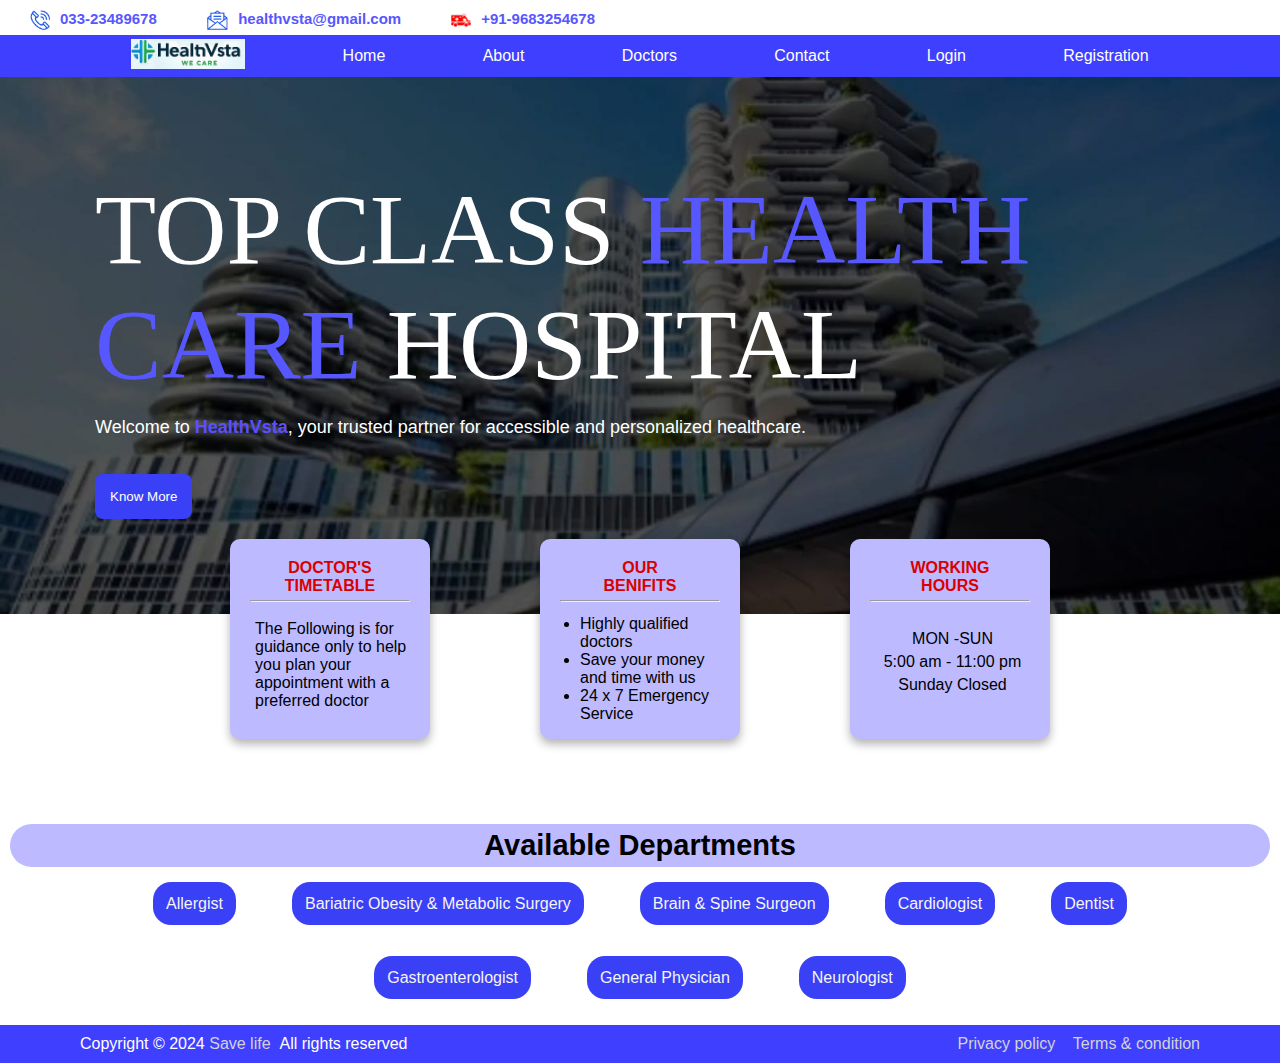
<file: index.html>
<!DOCTYPE html>
<html lang="en">
    <head>
        <meta charset="UTF-8">
        <title>HealthVsta</title>
        <link rel="icon" href="images/logo_icon.jpg" type="image/x-icon">
    </head>
    <body>
        <script>
            window.location.href="html/home.html";
        </script>
    </body>
</html>
</file>
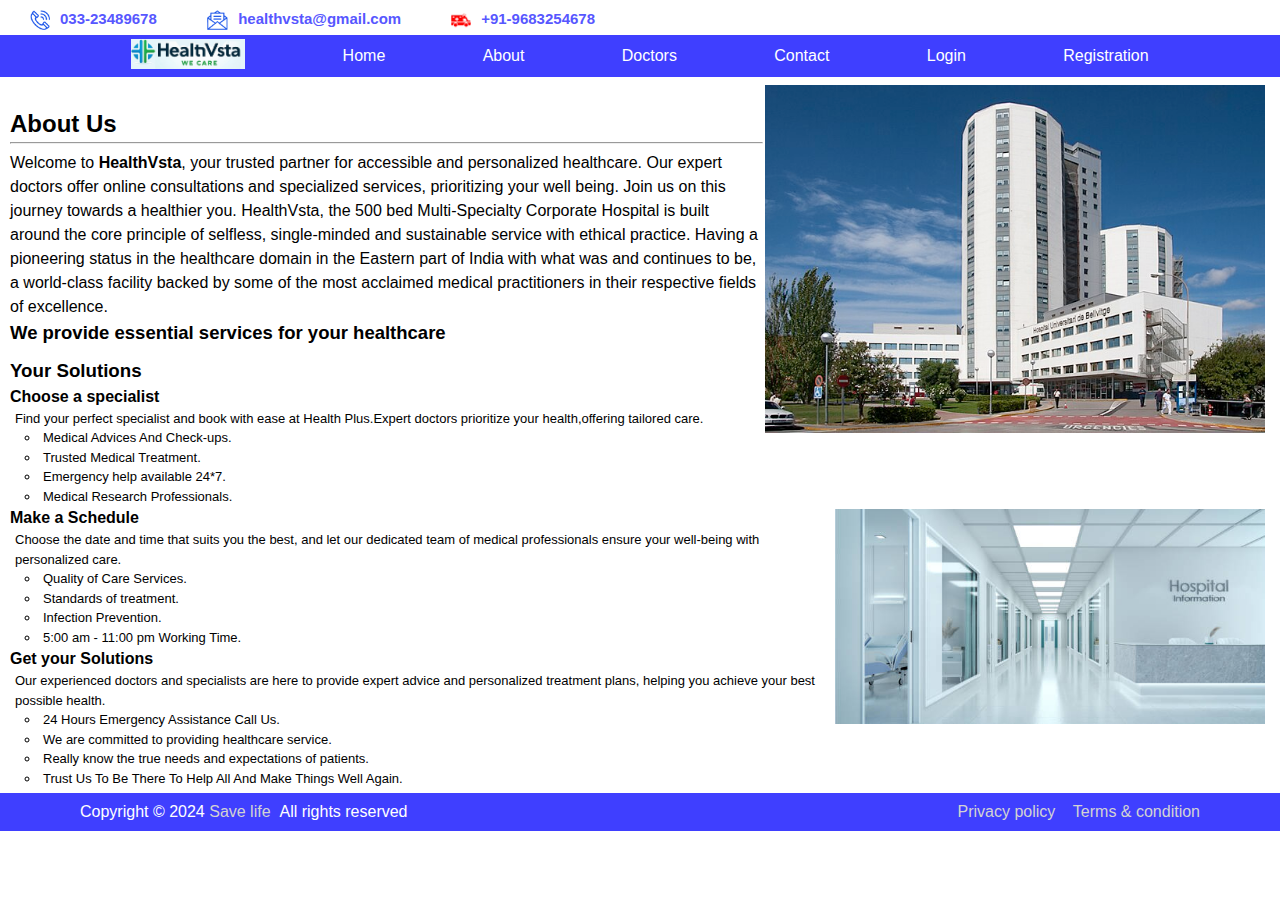
<file: html/about.html>
<!DOCTYPE html>
<html lang="en">
    <head>
        <meta charset="UTF-8">
        <title>HeathVsta</title>
        <link rel="icon" href="../images/logo_icon.jpg" type="image/x-icon">
        <link rel="stylesheet" href="../css/styles.css">
        <script src="../js/script.js" defer></script>
    </head>
    <body>
        <header class="header">
            <section class="header__topbar">
                <ul>
                    <li class="icon_text"><img src="../images/Iconjkl.png" height="20px"><a href="tel:03323489678">033-23489678</a></li>
                    <li class="icon_text"><img src="../images/Iconjkl-1.png" height="20px"><a href="mailto:healthvsta@gmail.com">healthvsta@gmail.com</a></li>
                    <li class="icon_text"><img src="../images/ambulance-red.webp" height="20px"><a href="tel:+919683254678">+91-9683254678</a></li>
                </ul>
            </section>
            <nav class="header__navbar">
                <ul>
                    <li><img src="../images/logo_new.jpg" height="30px"></li>
                    <li><a href="home.html">Home</a></li>
                    <li><a href="about.html">About</a></li>
                    <li><a href="doctors.html">Doctors</a></li>
                    <li><a href="contact.html">Contact</a></li>
                    <li><a href="login.html">Login</a></li>
                    <li><a href="registration.html">Registration</a></li>
                </ul>
            </nav>
        </header>
        <main class="main">
            <section class="main__about">
                <img src="../images/hospital_img2.jpg" alt="Hospital" width="500px" class="main__about__img2"><br>    
                <h2>About Us</h2><hr>
                <p>Welcome to <strong>HealthVsta</strong>, your trusted partner for accessible and personalized healthcare. Our expert doctors offer online consultations and specialized services, prioritizing your well being. Join us on this journey towards a healthier you. HealthVsta, the 500 bed Multi-Specialty Corporate Hospital is built around the core principle of selfless, single-minded and sustainable service with ethical practice. Having a pioneering status in the healthcare domain in the Eastern part of India with what was and continues to be, a world-class facility backed by some of the most acclaimed medical practitioners in their respective fields of excellence.</p>
                <section class="main__about__mission">
                    <h3 style="margin-bottom: 10px; font-size: 18.5px;">We provide essential services for your healthcare</h3>
                    <h3>Your Solutions</h3>
                    <section class="main__about__mission__specialist">
                        <h4>Choose a specialist</h4>
                        <ul>
                            <p>Find your perfect specialist and book with ease at Health Plus.Expert doctors prioritize your health,offering tailored care.</p>
                            <li>Medical Advices And Check-ups.</li>
                            <li>Trusted Medical Treatment.</li>
                            <li>Emergency help available 24*7.</li>
                            <li>Medical Research Professionals.</li>
                            </ul>
                            </section>
                    <img src="../images/hospital_img1.jpg" alt="Ward" width="430px" class="main__about__img1">
                    <section class="main__about__mission__schedule">
                        <h4>Make a Schedule</h4>
                        <ul>
                            <p>Choose the date and time that suits you the best, and let our dedicated team of medical professionals ensure your well-being with personalized care.</p>
                            <li>Quality of Care Services.</li>
                            <li>Standards of treatment.</li>
                            <li>Infection Prevention.</li>
                            <li>5:00 am - 11:00 pm Working Time.</li>
                        </ul>
                    </section>
                    <section class="main__about__mission__solutions">
                        <h4>Get your Solutions</h4>
                        <ul>
                            <p>Our experienced doctors and specialists are here to provide expert advice and personalized treatment plans, helping you achieve your best possible health.</p>
                            <li>24 Hours Emergency Assistance Call Us.</li>
                            <li>We are committed to providing healthcare service.</li>
                            <li>Really know the true needs and expectations of patients.</li>
                            <li>Trust Us To Be There To Help All And Make Things Well Again.</li>
                        </ul>
                    </section>
                </section>
            </section>
        </main>
        <footer class="footer">
            <div class="footer__details">
                <div class="footer__details__text">
                    <span class="footer__details__text__copyrightText">Copyright © 2024&nbsp;<a href="#">Save life</a>&nbsp;&nbsp;All rights reserved</span>
                    <span class="footer__details__text__policyTerms">
                        <a href="#">Privacy policy</a>&nbsp;&nbsp;&nbsp;
                        <a href="#">Terms & condition</a>
                    </span>
                </div>
            </div>
        </footer>
    </body>
</html>
</file>
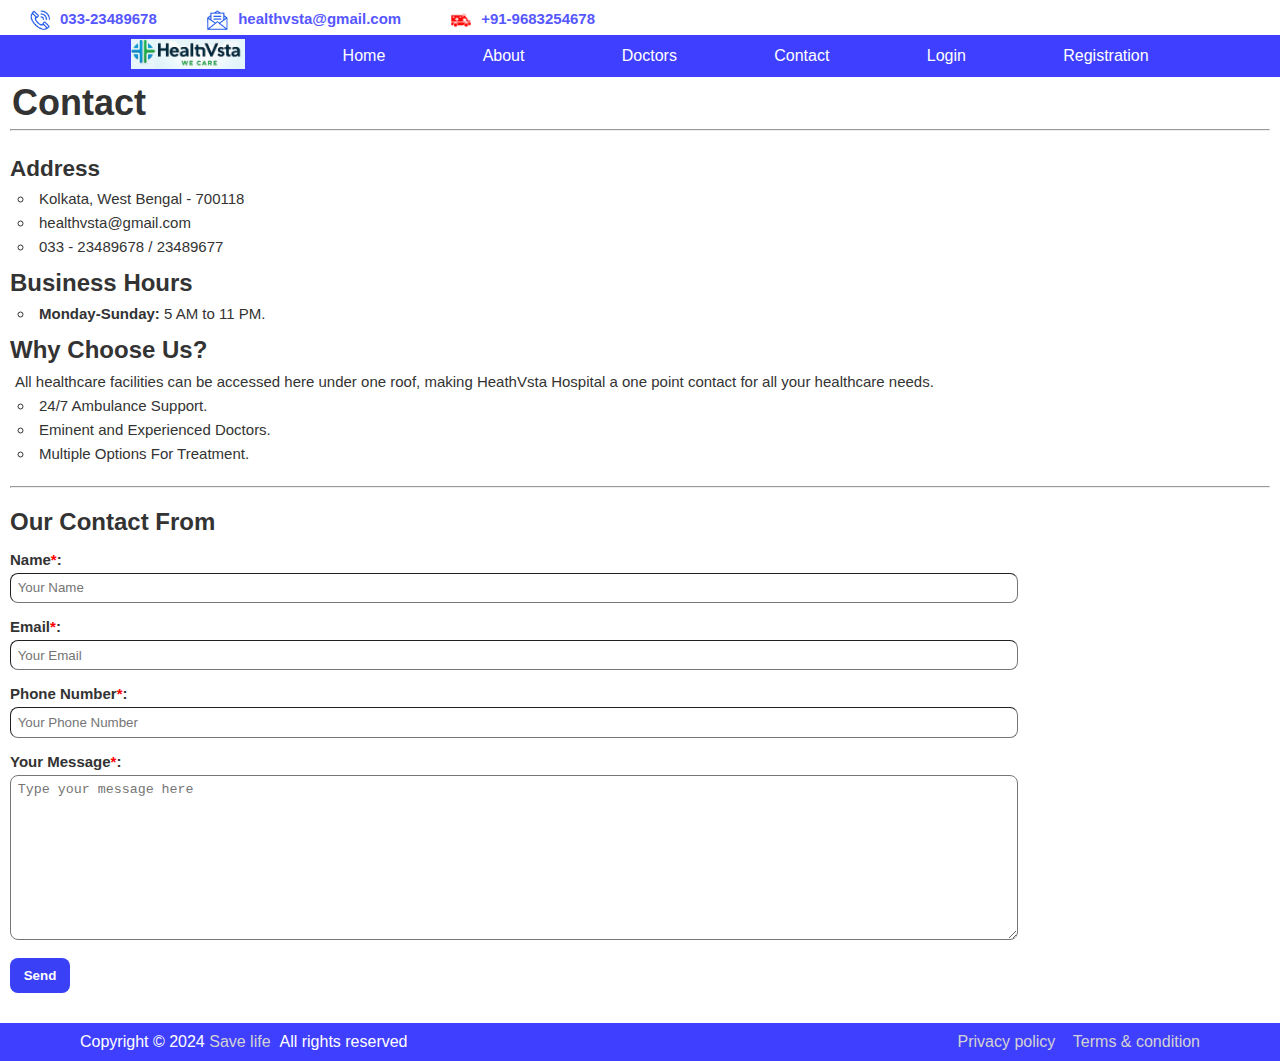
<file: html/contact.html>
<!DOCTYPE html>
<html lang="en">
    <head>
        <meta charset="UTF-8">
        <title>HealthVsta</title>
        <link rel="icon" href="../images/logo_icon.jpg" type="image/x-icon">
        <link rel="stylesheet" href="../css/styles.css">
        <style>
            .successSentBox {
                padding: 10px 20px;
                background-color: lightcyan;
                color: lightcoral;
                border-radius: 18px;
                display: none;
            }
            .successSentBox__button {
                background: none;
                border: none;
                margin-left: 230px;
                display: inline-block;
            }
        </style>
        <script src="../js/script.js" defer></script>
    </head>
    <body>
        <header class="header">
            <section class="header__topbar">
                <ul>
                    <li class="icon_text"><img src="../images/Iconjkl.png" height="20px"><a href="tel:03323489678">033-23489678</a></li>
                    <li class="icon_text"><img src="../images/Iconjkl-1.png" height="20px"><a href="mailto:healthvsta@gmail.com">healthvsta@gmail.com</a></li>
                    <li class="icon_text"><img src="../images/ambulance-red.webp" height="20px"><a href="tel:+919683254678">+91-9683254678</a></li>
                </ul>
            </section>
            <nav class="header__navbar">
                <ul>
                    <li><img src="../images/logo_new.jpg" height="30px"></li>
                    <li><a href="home.html">Home</a></li>
                    <li><a href="about.html">About</a></li>
                    <li><a href="doctors.html">Doctors</a></li>
                    <li><a href="contact.html">Contact</a></li>
                    <li><a href="login.html">Login</a></li>
                    <li><a href="registration.html">Registration</a></li>
                </ul>
            </nav>
        </header>
        <main class="main">
            <article class="main__contact">
                <h2 class="main__contact__h2">Contact</h2><hr>
                <section class="main__contact__address">
                    <h2>Address</h2>
                    <ul>
                        <li>Kolkata, West Bengal - 700118</li>
                        <li><a href="mailto:healthvsta@gmail.com">healthvsta@gmail.com</a></li>
                        <li>033 - <a href="tel:03323489678">23489678</a> / <a href="tel:03323489677">23489677</a></li>
                    </ul>
                </section>
                <section class="main__conatct__businessHours">
                    <h2>Business Hours</h2>
                    <ul>
                        <li><strong>Monday-Sunday:</strong> 5 AM to 11 PM.</li>
                    </ul>
                </section>
                <section class="main__contact__whyChooseUs">
                    <h2>Why Choose Us?</h2>
                    <p style="margin-left: 5px;">All healthcare facilities can be accessed here under one roof, making HeathVsta Hospital a one point contact for all your healthcare needs.</p>
                    <ul>
                        <li> 24/7 Ambulance Support.</li>
                        <li> Eminent and Experienced Doctors.</li>
                        <li> Multiple Options For Treatment.</li>
                    </ul>
                </section>
                <section class="main__contact__formFill"><hr>
                    <h2>Our Contact From</h2>
                    <form>
                        <div>
                            <label for="name">Name<storng style="color:red;">*</storng>:</label>
                            <input type="text" name="name" id="name" placeholder="Your Name" required class="requiredField">
                        </div>
                        <div>
                            <label for="email">Email<storng style="color:red;">*</storng>:</label>
                            <input type="text" name="email" id="email" placeholder="Your Email" required class="requiredField">
                        </div>
                        <div>
                            <label for="phoneNumber">Phone Number<storng style="color:red;">*</storng>:</label>
                            <input type="text" name="phoneNumber" id="PhoneNumber" placeholder="Your Phone Number" class="requiredField" required>
                        </div>
                        <div>
                            <label for="message">Your Message<storng style="color:red;">*</storng>:</label>
                            <textarea name="message" id="message" cols="30" rows="10" placeholder="Type your message here" required class="requiredField"></textarea>
                        </div>
                        <div><input value="Send" type="button" onclick="success(0);"></div>
                        <div class="successSentBox" id="successBox">
                            <strong>Sent Succesfully</strong>
                            <button class="successSentBox__button" onclick="success(1);">x</button>
                        </div>
                </section>
            </article>
        </main>
        <footer class="footer">
            <div class="footer__details">
                <div class="footer__details__text">
                    <span class="footer__details__text__copyrightText">Copyright © 2024&nbsp;<a href="#">Save life</a>&nbsp;&nbsp;All rights reserved</span>
                    <span class="footer__details__text__policyTerms">
                        <a href="#">Privacy policy</a>&nbsp;&nbsp;&nbsp;
                        <a href="#">Terms & condition</a>
                    </span>
                </div>
            </div>
        </footer>
    </body>
</html>
</file>
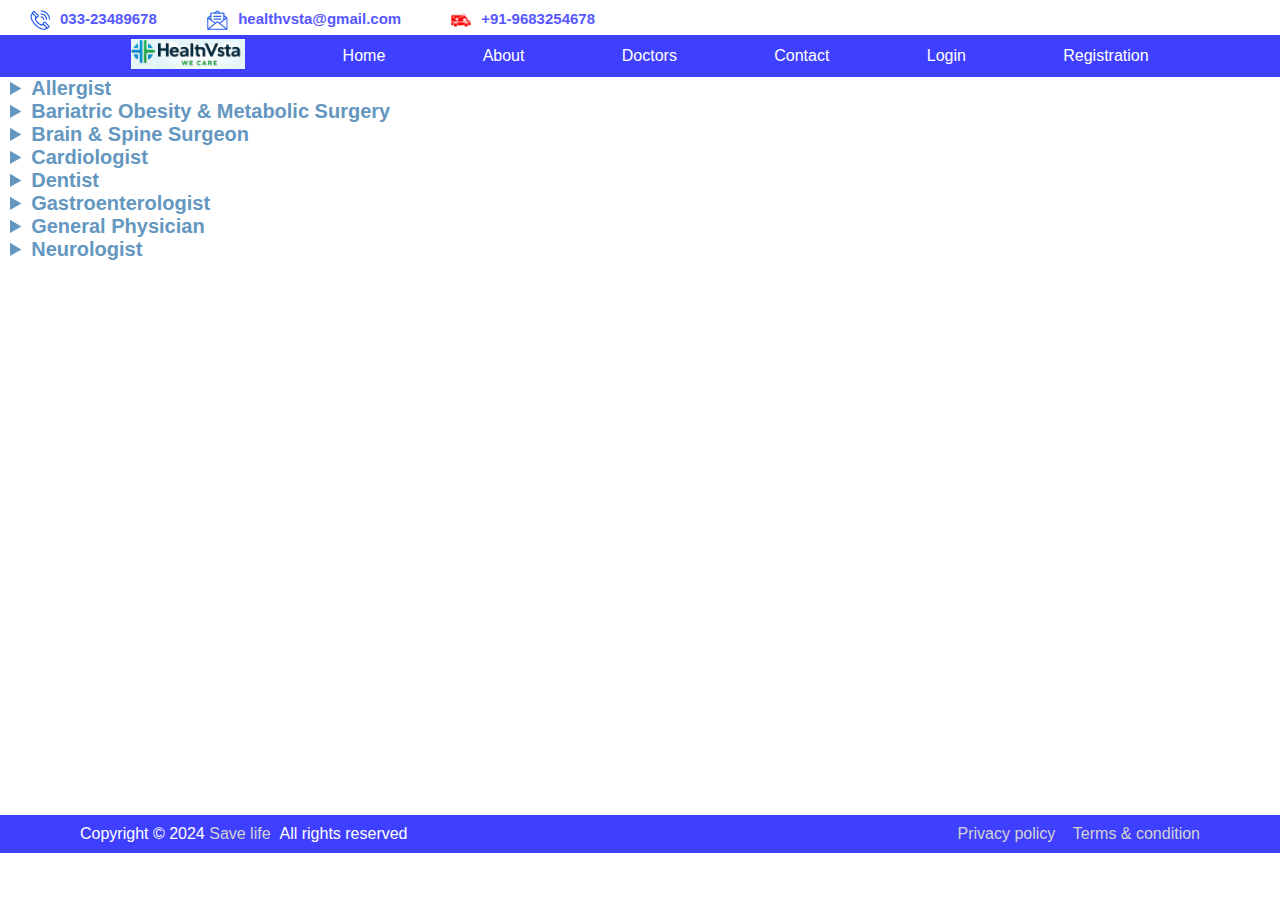
<file: html/doctors.html>
<!DOCTYPE html>
<html lang="en">
    <head>
        <meta charset="UTF-8">
        <title>HeathVsta</title>
        <link rel="icon" href="../images/logo_icon.jpg" type="image/x-icon">
        <link rel="stylesheet" href="../css/styles.css">
        <script src="../js/script.js" defer></script>
        <!-- <style>footer {position: sticky; bottom: 0;}</style> -->
    </head>
    <body>
        <header class="header">
            <section class="header__topbar">
                <ul>
                    <li class="icon_text"><img src="../images/Iconjkl.png" height="20px"><a href="tel:03323489678">033-23489678</a></li>
                    <li class="icon_text"><img src="../images/Iconjkl-1.png" height="20px"><a href="mailto:healthvsta@gmail.com">healthvsta@gmail.com</a></li>
                    <li class="icon_text"><img src="../images/ambulance-red.webp" height="20px"><a href="tel:+919683254678">+91-9683254678</a></li>
                </ul>
            </section>
            <nav class="header__navbar">
                <ul>
                    <li><img src="../images/logo_new.jpg" height="30px"></li>
                    <li><a href="home.html">Home</a></li>
                    <li><a href="about.html">About</a></li>
                    <li><a href="doctors.html">Doctors</a></li>
                    <li><a href="contact.html">Contact</a></li>
                    <li><a href="login.html">Login</a></li>
                    <li><a href="registration.html">Registration</a></li>
                </ul>
            </nav>
        </header>
        <main class="main">
            <article class="main__departs">
                <details>
                    <summary>Allergist</summary>
                    <table id="allergist">
                        <tr>
                            <th>Sl. No.</th>
                            <th>Name</th>
                            <th>Qualifications</th>
                        </tr>
                        <tr>
                            <td>1</td>
                            <td>Dr. Saibal Moitra</td>
                            <td>MBBS, MD (Resp. Med.), PhD, FCCP, DAA</td>
                        </tr>
                        <tr>
                            <td>2</td>
                            <td>Dr. Basheer Ahmed</td>
                            <td>MBBS, MD (Resp. Med.), PhD, FCCP, DAA</td>
                        </tr>
                    </table>
                </details>
                <details>
                    <summary>Bariatric Obesity & Metabolic Surgery</summary>
                    <table id="bariatricSurgery">
                        <tr>
                            <th>Sl. No.</th>
                            <th>Name</th>
                            <th>Qualifications</th>
                        </tr>
                        <tr>
                            <td>1</td>
                            <td>Dr Gursimran Singh</td>
                            <td>M.B.B.S, MS(General Surgery), F.MAS,D.MAS</td>
                        </tr>
                    </table>
                </details>
                <details>
                    <summary>Brain & Spine Surgeon</summary>
                    <table id="brainSurgeon">
                        <tr>
                            <th>Sl. No.</th>
                            <th>Name</th>
                            <th>Qualifications</th>
                        </tr>
                        <tr>
                            <td>1</td>
                            <td>Dr. Ajay Herur</td>
                            <td>DNB - NEUROSurg</td>
                        </tr>
                        <tr>
                            <td>2</td>
                            <td>Dr B A Chandramouli</td>
                            <td>MBBS,MCH(Neurosurgery) Former Prof. and Head Neurosurgery, NIMHANS</td>
                        </tr>
                    </table>
                </details>
                <details>
                    <summary>Cardiologist</summary>
                    <table id="cardiologist">
                        <tr>
                            <th>Sl. No.</th>
                            <th>Name</th>
                            <th>Qualifications</th>
                        </tr>
                        <tr>
                            <td>1</td>
                            <td>Dr. A K Bardhan</td>
                            <td>MD, Dip. Cardio, FCCP</td>
                        </tr>
                        <tr>
                            <td>2</td>
                            <td>Dr. A Sreenivas Kumar</td>
                            <td>MBBS, MD, DM, FACC</td>
                        </tr>
                    </table>
                </details>
                <details>
                    <summary>Dentist</summary>
                    <table id="dentist">
                        <tr>
                            <th>Sl. No.</th>
                            <th>Name</th>
                            <th>Qualifications</th>
                        </tr>
                        <tr>
                            <td>1</td>
                            <td>Dr. Amit Lall</td>
                            <td>BDS, MDS, DNB</td>
                        </tr>
                        <tr>
                            <td>2</td>
                            <td>Dr Amita Agarwal</td>
                            <td>BDS, MDS (Gold Medalist),</td>
                        </tr>
                    </table>
                </details>
                <details>
                    <summary>Gastroenterologist</summary>
                    <table id="gastroenterologist">
                        <tr>
                            <th>Sl. No.</th>
                            <th>Name</th>
                            <th>Qualifications</th>
                        </tr>
                        <tr>
                            <td>1</td>
                            <td>Dr Adesh A Shetty</td>
                            <td>M.B.B.S.,M.D. (Internal Medicine), DrNB (Medical Gastroenterology)</td>
                        </tr>
                        <tr>
                            <td>2</td>
                            <td>Dr Aditya Shah</td>
                            <td>D.M. Medical Gastroenterology</td>
                        </tr>
                    </table>
                </details>
                <details>
                    <summary>General Physician</summary>
                    <table id="generalPhysician">
                        <tr>
                            <th>Sl. No.</th>
                            <th>Name</th>
                            <th>Qualifications</th>
                        </tr>
                        <tr>
                            <td>1</td>
                            <td>Dr Atanu Bhattacharya</td>
                            <td>MBBS, DTCD, DHM</td>
                        </tr>
                        <tr>
                            <td>2</td>
                            <td>Dr M Srinivas</td>
                            <td>M.D.(ACCIDENT&EMERGENCYMEDICINE)</td>
                        </tr>
                    </table>
                </details>
                <details>
                    <summary>Neurologist</summary>
                    <table id="neurologist">
                        <tr>
                            <th>Sl. No.</th>
                            <th>Name</th>
                            <th>Qualifications</th>
                        </tr>
                        <tr>
                            <td>1</td>
                            <td>Dr A Jayavelu</td>
                            <td>MD- Gen.Medicine, DM - Neurology</td>
                        </tr>
                        <tr>
                            <td>2</td>
                            <td>Dr A SANTOSH SRIRAM</td>
                            <td>MBBS,MD(General Medicine),DM(Neurology)
                            </td>
                        </tr>
                    </table>
                </details>
            </article>
        </main>
        <footer class="footer">
            <div class="footer__details">
                <div class="footer__details__text">
                    <span class="footer__details__text__copyrightText">Copyright © 2024&nbsp;<a href="#">Save life</a>&nbsp;&nbsp;All rights reserved</span>
                    <span class="footer__details__text__policyTerms">
                        <a href="#">Privacy policy</a>&nbsp;&nbsp;&nbsp;
                        <a href="#">Terms & condition</a>
                    </span>
                </div>
            </div>
        </footer>
    </body>
</html>
</file>
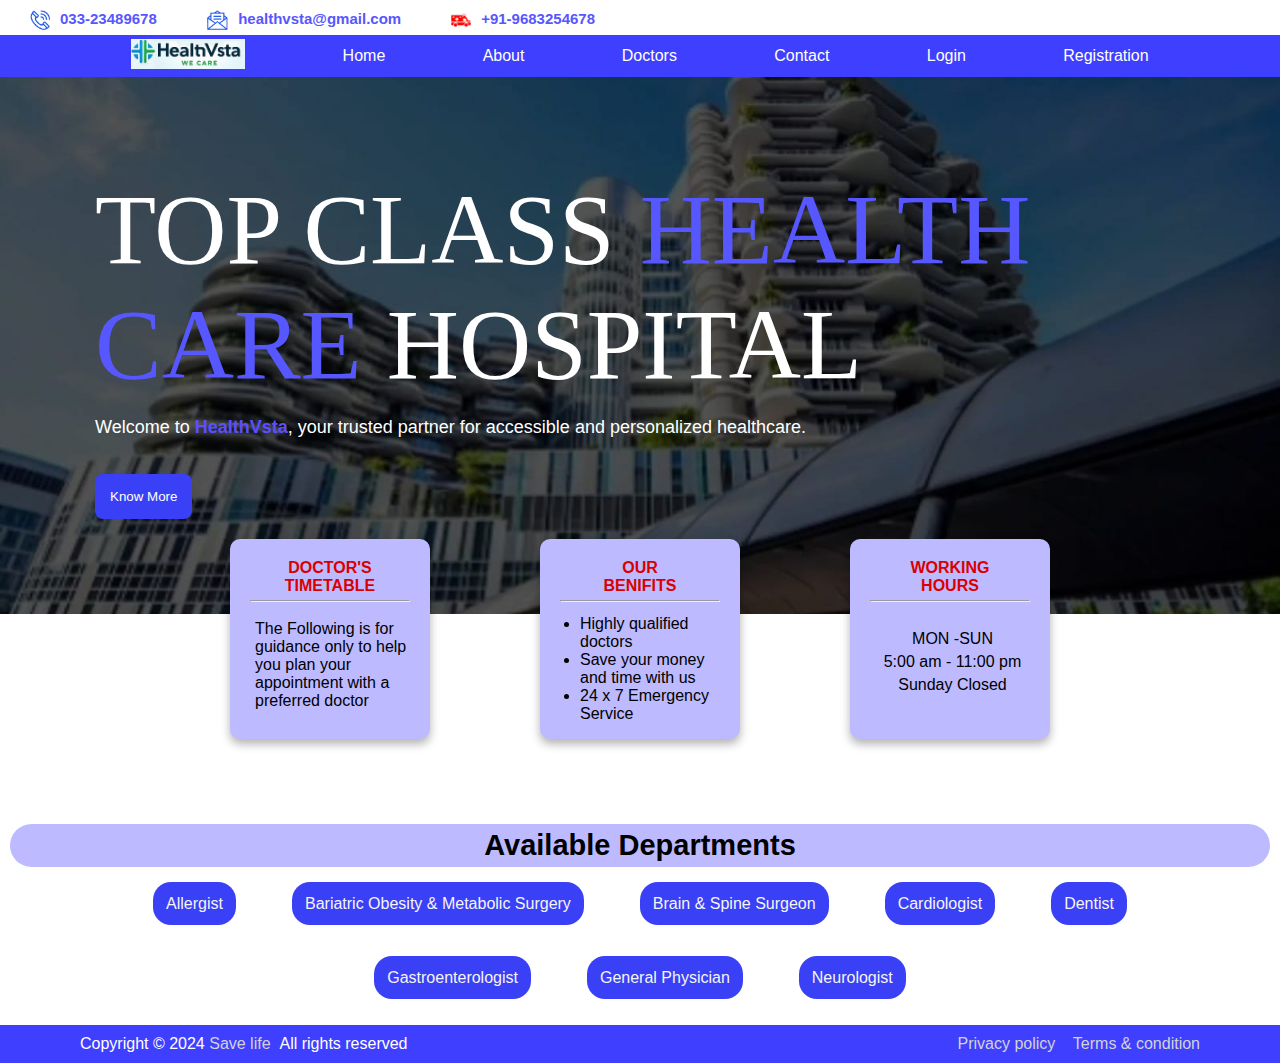
<file: html/home.html>
<!DOCTYPE html>
<html lang="en">
    <head>
        <meta charset="UTF-8">
        <title>HealthVsta</title>
        <link rel="icon" href="../images/logo_icon.jpg" type="image/x-icon">
        <link rel="stylesheet" href="../css/styles.css">
        <script src="../js/script.js" defer></script>
    </head>
    <body>
        <header class="header">
            <section class="header__topbar">
                <ul>
                    <li class="icon_text"><img src="../images/Iconjkl.png" height="20px"><a href="tel:03323489678">033-23489678</a></li>
                    <li class="icon_text"><img src="../images/Iconjkl-1.png" height="20px"><a href="mailto:healthvsta@gmail.com">healthvsta@gmail.com</a></li>
                    <li class="icon_text"><img src="../images/ambulance-red.webp" height="20px"><a href="tel:+919683254678">+91-9683254678</a></li>
                </ul>
            </section>
            <nav class="header__navbar">
                <ul>
                    <li><img src="../images/logo_new.jpg" height="30px"></li>
                    <li><a href="home.html">Home</a></li>
                    <li><a href="about.html">About</a></li>
                    <li><a href="doctors.html">Doctors</a></li>
                    <li><a href="contact.html">Contact</a></li>
                    <li><a href="login.html">Login</a></li>
                    <li><a href="registration.html">Registration</a></li>
                </ul>
            </nav>
        </header>
        <main class="main">
            <article class="main__welcome">
                <div class="main__welcome__text1">TOP CLASS <span class="main__welcome__text1__span">HEALTH<br>CARE</span> HOSPITAL</div>
                <div class="main__welcome__text2">
                    Welcome to <strong style="color: #5d4fff;">HealthVsta</strong>, your trusted partner for accessible and personalized healthcare.<br><br>
                    <button onclick="window.location.href='about.html';">Know More</button>
                </div>
            </article>
            <article class="main__boxes">
                <div class="main__boxes__box">
                    <div class="main__boxes__box__div1"><a href="doctors.html">DOCTOR'S<br>TIMETABLE</a></div><hr>
                    <div class="main__boxes__box__div2">The Following is for guidance only to help you plan your appointment with a preferred doctor</div><br>
                </div>
                <div class="main__boxes__box">
                    <div class="main__boxes__box__div1">OUR<br>BENIFITS</div><hr>
                    <div class="main__boxes__box__div2">
                        <ul>
                            <li>Highly qualified doctors</li>
                            <li>Save your money and time with us</li>
                            <li>24 x 7 Emergency Service</li>
                        </ul>
                    </div><br>
                </div>
                <div class="main__boxes__box">
                    <div class="main__boxes__box__div1">WORKING<br>HOURS</div><hr><br>
                    <div class="main__boxes__box__div2">
                        <ul>
                            <li>MON -SUN</li>
                            <li>5:00 am - 11:00 pm</li>
                            <li>Sunday Closed</li>
                        </ul>
                    </div><br>
                </div>
            </article>
            <section class="main__availDeparts">
                <h2>Available Departments</h2>
                <ul>
                    <li><a href="doctors.html#allergist">Allergist</a></li>
                    <li><a href="doctors.html#bariatricSurgery">Bariatric Obesity & Metabolic Surgery</a></li>
                    <li><a href="doctors.html#brainSurgeon">Brain & Spine Surgeon</a></li>
                    <li><a href="doctors.html#cardiologist">Cardiologist</a></li>
                    <li><a href="doctors.html#dentist">Dentist</a></li>
                </ul><ul>
                    <li><a href="doctors.html#gastroenterologist">Gastroenterologist</a></li>
                    <li><a href="doctors.html#generalPhysician">General Physician</a></li>
                    <li><a href="doctors.html#neurologist">Neurologist</a></li>
                </ul>
            </section>
        </main>
        <footer class="footer">
            <div class="footer__details">
                <div class="footer__details__text">
                    <span class="footer__details__text__copyrightText">Copyright © 2024&nbsp;<a href="#">Save life</a>&nbsp;&nbsp;All rights reserved</span>
                    <span class="footer__details__text__policyTerms">
                        <a href="#">Privacy policy</a>&nbsp;&nbsp;&nbsp;
                        <a href="#">Terms & condition</a>
                    </span>
                </div>
            </div>
        </footer>
    </body>
</html>
</file>
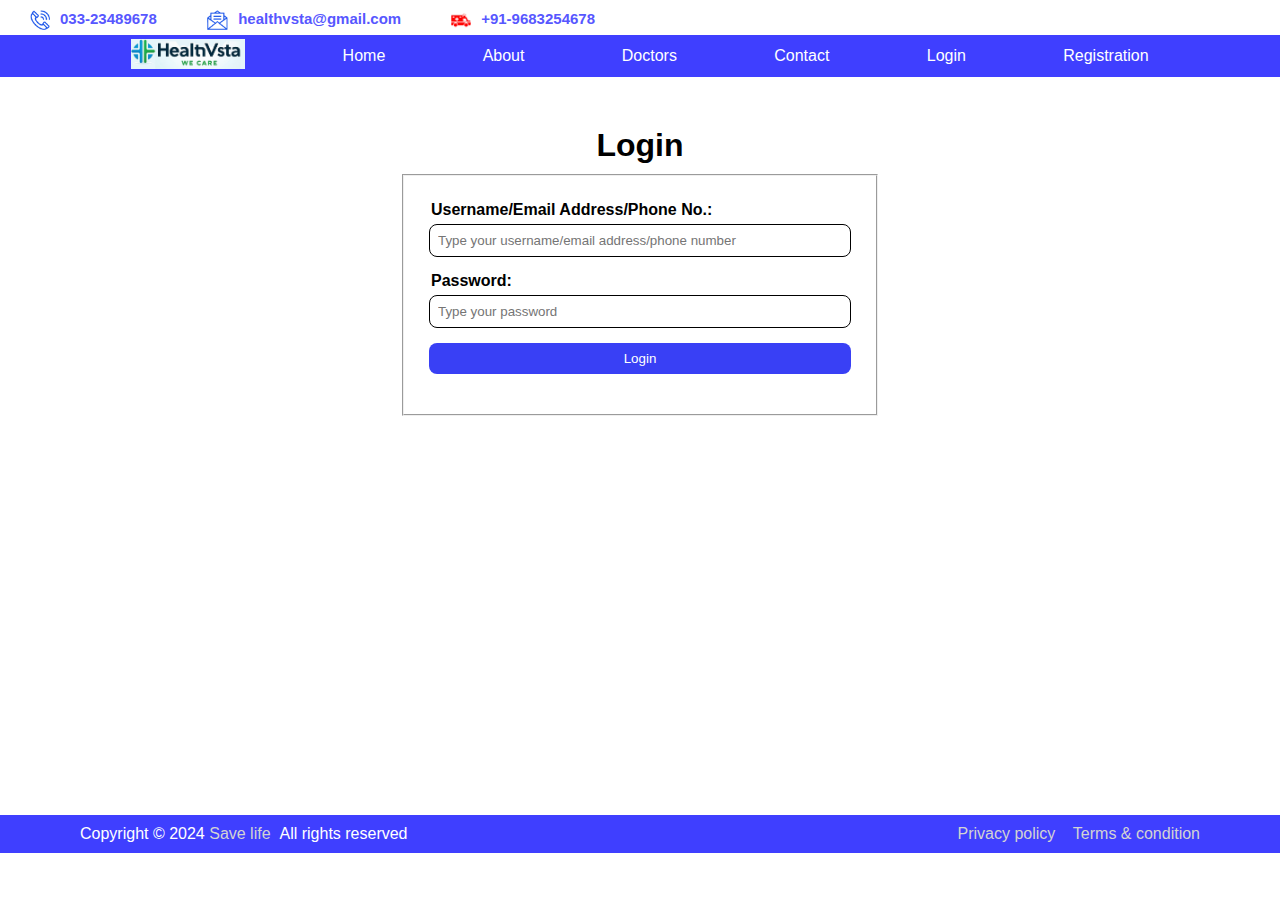
<file: html/login.html>
<!DOCTYPE html>
<html lang="en">
    <head>
        <meta charset="UTF-8">
        <title>HealthVsta</title>
        <link rel="icon" href="../images/logo_icon.jpg" type="image/x-icon">
        <link rel="stylesheet" href="../css/styles.css">
        <link rel="stylesheet" href="../css/signingStyle.css">
        <script src="../js/script.js" defer></script>
    </head>
    <body>
        <header class="header">
            <section class="header__topbar">
                <ul>
                    <li class="icon_text"><img src="../images/Iconjkl.png" height="20px"><a href="tel:03323489678">033-23489678</a></li>
                    <li class="icon_text"><img src="../images/Iconjkl-1.png" height="20px"><a href="mailto:healthvsta@gmail.com">healthvsta@gmail.com</a></li>
                    <li class="icon_text"><img src="../images/ambulance-red.webp" height="20px"><a href="tel:+919683254678">+91-9683254678</a></li>
                </ul>
            </section>
            <nav class="header__navbar">
                <ul>
                    <li><img src="../images/logo_new.jpg" height="30px"></li>
                    <li><a href="home.html">Home</a></li>
                    <li><a href="about.html">About</a></li>
                    <li><a href="doctors.html">Doctors</a></li>
                    <li><a href="contact.html">Contact</a></li>
                    <li><a href="login.html">Login</a></li>
                    <li><a href="registration.html">Registration</a></li>
                </ul>
            </nav>
        </header>
        <main class="main">
            <section class="main__signing">
                <h1>Login</h1>
                <form>
                    <fieldset>
                        <div>
                            <label for="username_email">Username/Email Address/Phone No.:</label>
                            <input type="text" name="username_email_phoneNumber" id="username_email_phoneNumber" placeholder="Type your username/email address/phone number" required style="margin-top: 5px;">
                        </div>
                        <div>
                            <label for="password">Password:</label>
                            <input type="password" name="password" id="password" placeholder="Type your password" required style="margin-top: 5px;">
                        </div>
                        <div>
                            <input type="button" value="Login">
                        </div>
                    </fieldset>
                </form>
            </section>
        </main>
        <footer class="footer">
            <div class="footer__details">
                <div class="footer__details__text">
                    <span class="footer__details__text__copyrightText">Copyright © 2024&nbsp;<a href="#">Save life</a>&nbsp;&nbsp;All rights reserved</span>
                    <span class="footer__details__text__policyTerms">
                        <a href="#">Privacy policy</a>&nbsp;&nbsp;&nbsp;
                        <a href="#">Terms & condition</a>
                    </span>
                </div>
            </div>
        </footer>
    </body>
</html>
</file>
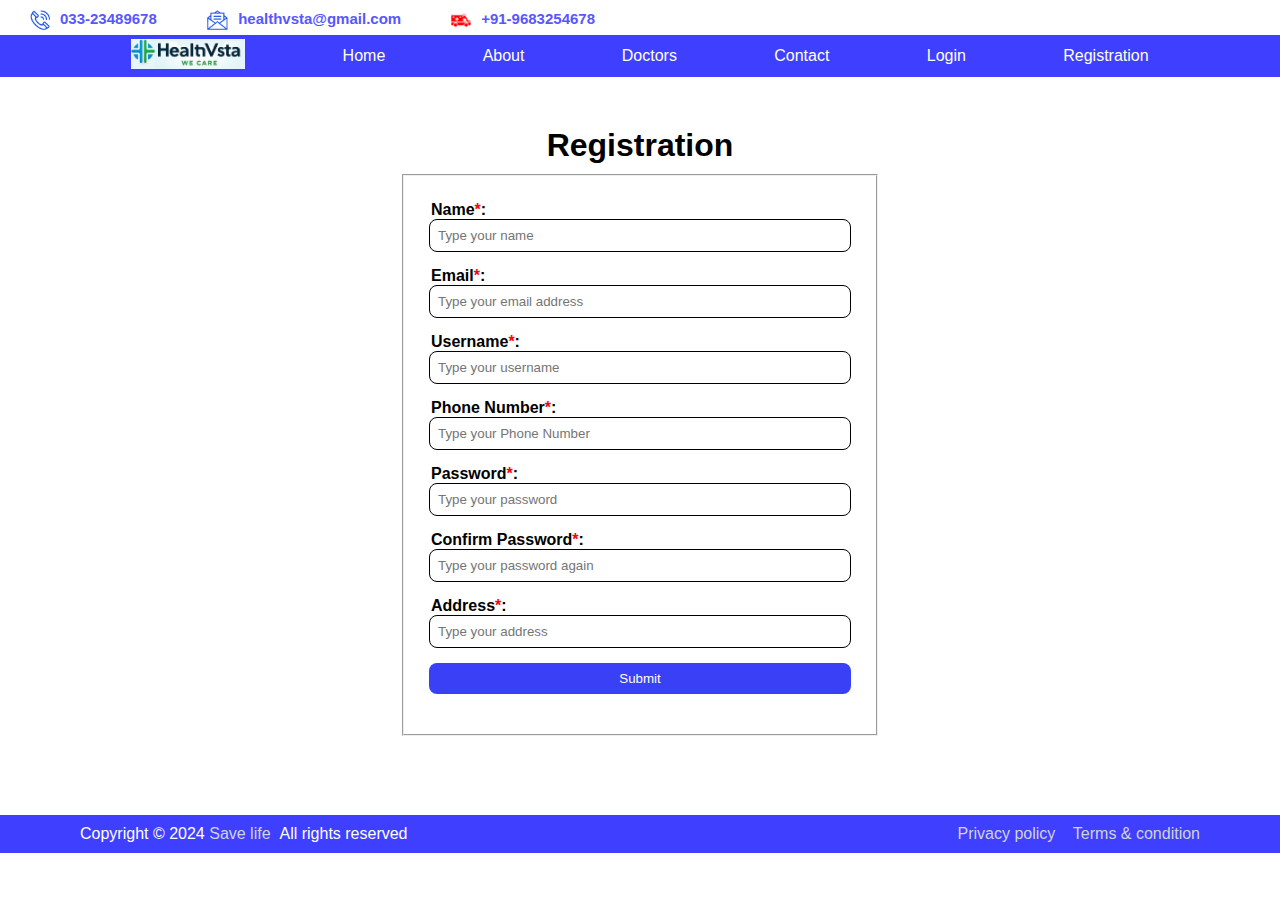
<file: html/registration.html>
<!DOCTYPE html>
<html lang="en">
    <head>
        <meta charset="UTF-8">
        <title>HeathVsta</title>
        <link rel="icon" href="../images/logo_icon.jpg" type="image/x-icon">
        <link rel="stylesheet" href="../css/styles.css">
        <link rel="stylesheet" href="../css/signingStyle.css">
        <script src="../js/script.js" defer></script>
    </head>
    <body>
        <header class="header">
            <section class="header__topbar">
                <ul>
                    <li class="icon_text"><img src="../images/Iconjkl.png" height="20px"><a href="tel:03323489678">033-23489678</a></li>
                    <li class="icon_text"><img src="../images/Iconjkl-1.png" height="20px"><a href="mailto:healthvsta@gmail.com">healthvsta@gmail.com</a></li>
                    <li class="icon_text"><img src="../images/ambulance-red.webp" height="20px"><a href="tel:+919683254678">+91-9683254678</a></li>
                </ul>
            </section>
            <nav class="header__navbar">
                <ul>
                    <li><img src="../images/logo_new.jpg" height="30px"></li>
                    <li><a href="home.html">Home</a></li>
                    <li><a href="about.html">About</a></li>
                    <li><a href="doctors.html">Doctors</a></li>
                    <li><a href="contact.html">Contact</a></li>
                    <li><a href="login.html">Login</a></li>
                    <li><a href="registration.html">Registration</a></li>
                </ul>
            </nav>
        </header>
        <main class="main">
            <section class="main__signing">
                <h1>Registration</h1>
                <form>
                    <fieldset>
                        <div>
                            <label for="name">Name<storng style="color:red;">*</storng>:</label>
                            <input type="text" name="name" id="name" placeholder="Type your name" class="requiredField" required>
                        </div>
                        <div>
                            <label for="email">Email<storng style="color:red;">*</storng>:</label>
                            <input type="email" name="email" id="email" placeholder="Type your email address" class="requiredField" required>
                        </div>
                        <div>
                            <label for="username">Username<storng style="color:red;">*</storng>:</label>
                            <input type="text" name="username" id="username" placeholder="Type your username" class="requiredField" required>
                        </div>
                        <div>
                            <label for="phoneNumber">Phone Number<storng style="color:red;">*</storng>:</label>
                            <input type="text" name="phoneNumber" id="PhoneNumber" placeholder="Type your Phone Number" class="requiredField" required>
                        </div>
                        <div>
                            <label for="password">Password<storng style="color:red;">*</storng>:</label>
                            <input type="password" name="password" id="password" placeholder="Type your password" class="requiredField" required>
                        </div>
                        <div>
                            <label for="confirmPassword">Confirm Password<storng style="color:red;">*</storng>:</label>
                            <input type="password" name="confirmPassword" id="confirmPassword" placeholder="Type your password again" class="requiredField" required>
                        </div>
                        <div>
                            <label for="address">Address<storng style="color:red;">*</storng>:</label>
                            <input type="text" name="address" id="address" placeholder="Type your address" class="requiredField" required>
                        </div>
                        <div>
                            <input type="button" value="Submit" onclick="success(0);">
                        </div>
                        <div class="successRegisterBox" id="successBox">
                            <strong>Registered Succesfully</strong>
                            <button class="successRegisterBox__button" onclick="success(1);">x</button>
                        </div>
                    </fieldset>
                </form>
            </section>
        </main>
        <footer class="footer">
            <div class="footer__details">
                <div class="footer__details__text">
                    <span class="footer__details__text__copyrightText">Copyright © 2024&nbsp;<a href="#">Save life</a>&nbsp;&nbsp;All rights reserved</span>
                    <span class="footer__details__text__policyTerms">
                        <a href="#">Privacy policy</a>&nbsp;&nbsp;&nbsp;
                        <a href="#">Terms & condition</a>
                    </span>
                </div>
            </div>
        </footer>
    </body>
</html>
</file>
<file: css/styles.css>
* {
    margin: 0;
    padding: 0;
    box-sizing: border-box;
}
:root {
    --BGCOLOR: #fff;
    --HEADER-TOPBAR-COLOR: #5757ff;
    --HEADER-NAVBAR-BGCOLOR: #3f3fff;
    --HEADER-NAVBAR-COLOR: #fff;
    --COLOR: #000;
    --MAIN-SIGN-FORM-LINKCOLOR: blue;
    --BOX-BGCOLOR: #bdbaff;
    --BORDER-RADIUS: 8px;
    --BGBORDER-RADIUS: 15px;
    --BUTTON-COLOR: #3940f5;
    --TEXT-HEADING: #db0000;
}
html {
    scroll-behavior: smooth;
}
body {
    height: 100%;
    width: 100%;
    font-family: Arial, Helvetica, sans-serif;
}
a,button,[type="button"] {
    cursor: pointer;
}
table,th,td {
    border: 1px  solid #bbb;
    border-collapse: collapse;
    padding: 5px 40px;
}
th {
    background-color: lightgray;
    text-align: center;
}
tr>td:first-child {
    text-align: center;
}


.header {
    background-color: var(--BGCOLOR);
}
.header__topbar {
    margin: 0 ;
    padding: 5px 0 0 0;
    color: var(--HEADER-TOPBAR-COLOR);
}
.header__navbar {
    padding: 4px;
    background-color: var(--HEADER-NAVBAR-BGCOLOR);
    color: var(--HEADER-NAVBAR-COLOR);
}
.header__navbar ul, .header__topbar ul {
    list-style: none;
    display: flex;
}
.header__topbar ul {
    align-items: center;
    gap: 40px;
    margin: 5px 20px;
}
.header__navbar ul {
    margin: 0 30px;
    justify-content: space-evenly;
    align-items: center;
}
.header__navbar li, .header__topbar li {
    display: inline-block;
}
.header__navbar a, .header__topbar a {
    text-decoration: none;
}
.header__navbar a {
    color: var(--HEADER-NAVBAR-COLOR);
}
.header__topbar a {
    color: var(--HEADER-TOPBAR-COLOR);
    text-decoration: none;
}
.icon_text img {
    float: left;
    clear: both;
    padding: 0 10px;
}
.icon_text {
    text-wrap: nowrap;
    font-size: 15px;
    font-weight: bold;
}
.header__navbar li:first-child {
	font-weight: bold;
}
nav li:hover {
    text-decoration: 3px solid var(--HEADER-TOPBAR-COLOR) underline;
}
nav li:active {
    color: #ffffff00;
    box-shadow: 2px 2px 5px #8181ff69;
}

.main__signing {
    display: block;
    margin: auto;
    max-width: 576px;
    padding: 50px;
    min-height: 82vh;
}
.main__signing h1 {
    font-size: 32px;
    text-align: center;
    padding: 0;
    margin-bottom: 10px;
}
.main__signing fieldset {
    padding: 25px;
}
.main__signing label {
    font-weight: bold;
    padding: 14px 2px;
}
.main__signing input, .main__signing  select {
    width: 100%;
    margin-bottom: 15px;
    padding: 8px;
    border-radius: var(--BORDER-RADIUS);
    border: 1px solid;
}
.main__signing input[type=button] {
    border: none;
    border-radius: var(--BORDER-RADIUS);
    background-color: var(--BUTTON-COLOR);
    color: var(--BGCOLOR);
}
.main__signing a:any-link {
    color: var(--MAIN-SIGN-FORM-LINKCOLOR);
}
.main__welcome {
    padding: 80px;
    min-height: 25px;
    background-image: url(../images/bg_op1.jpeg);
    background-size: cover;
    background-repeat: no-repeat;
    background-position: 50% 35%;
}
.main__welcome__text1 {
    margin: 15px;
    font-family: 'Times New Roman', Times, serif;
    font-size: 100px;
    color: var(--BGCOLOR);
}
.main__welcome__text1__span {
    color: var(--HEADER-TOPBAR-COLOR);
}
.main__welcome__text2 {
    margin: 15px;
    color: var(--BGCOLOR);
    font-size: 18px;
}
.main__welcome__text2 button {
    border: none;
    border-radius: var(--BORDER-RADIUS);
    background-color: var(--BUTTON-COLOR);
    color: var(--BGCOLOR);
    padding: 15px;
    margin-top: 15px;
}
.main__boxes {
    display: flex;
    gap: 5rem;
    align-items: center;
    justify-content: space-evenly;
    position: relative;
    top: -75px;
    margin: 0 200px;
}
.main__boxes__box {
    background-color: var(--BOX-BGCOLOR);
    border-radius: 10px;
    padding: 20px;
    height: 200px;
    width: 200px;
    box-shadow: 0px 5px 10px 0px rgba(0, 0, 0, 0.3);
}
.main__boxes__box hr {
    margin: 5px 0;
}
.main__boxes__box__div1, .main__boxes__box__div1 a {
    color: var(--TEXT-HEADING);
    text-decoration: none;
    font-weight: bold;
    text-align: center;
}
.main__boxes__box__div2 {
    margin-left: 5px;
}
.main__boxes__box__div2 li {
    list-style-position: outside;
    margin-left: 15px;
}
.main__boxes__box:last-child .main__boxes__box__div2 {
    text-align: center;
}
.main__boxes__box:first-child .main__boxes__box__div2 {
    padding-top: 13px;
}
.main__boxes__box:nth-child(2) .main__boxes__box__div2 {
    padding-top: 8px;
}
.main__boxes__box:last-child .main__boxes__box__div2 li {
    list-style: none;
    margin-left: 0;
    padding-top: 5px;
}
.main__availDeparts {
    margin: 10px;
}
.main__availDeparts h2 {
    font-size: 29px;
    text-align: center;
    background-color: var(--BOX-BGCOLOR);
    border: none;
    padding: 5px;
    border-radius: calc(var(--BORDER-RADIUS) + 20px);
}
.main__availDeparts ul {
    display: flex;
    flex-wrap: wrap;
    justify-content: center;
    align-items: center;
}
.main__availDeparts ul li {
    list-style-type: none;
    margin: 28px;
}
.main__availDeparts ul li a {
    text-decoration: none;
    color: whitesmoke;
    background-color: var(--BUTTON-COLOR);
    padding: 13px;
    border-radius: calc(var(--BORDER-RADIUS) + 10px);
}
.main__about {
    margin: 5px 10px;
    line-height: 1.5;
}
.main__about hr {
    margin-bottom: 7px;
}
.main__about__img1, .main__about__img2 {
    float: right;
    margin: 3px 5px 2px 2px;
}
.main__about__mission__schedule h4, .main__about__mission__solutions h4, .main__about__mission__specialist h4 {
    font-size: 16px;
}
.main__about__mission__schedule, .main__about__mission__solutions, .main__about__mission__specialist {
    font-size: 13px;
}
.main__about__mission ul {
    margin-left: 5px;
}
.main__about__mission li {
    margin-left: 10px;
    list-style-type: circle;
    list-style-position: inside;
}
.main__contact {
    margin: 0 10px;
    color: #333;
    font-size: 15px;
    min-height: 81.3vh;
}
.main__contact ul {
    margin-left: 8px;
}
.main__contact li {
    list-style-type: circle;
    list-style-position: inside;
}
.main__contact__h2{
    font-size: 36px;
    margin: 5px 2px;
}
.main__contact a{
    color: #333;
    text-decoration: none;
}
.main__contact hr {
    margin-bottom: 5px;
    margin-bottom: 20px;
}
.main__contact__address, .main__conatct__businessHours, .main__contact__whyChooseUs {
    line-height: 1.6;
}
.main__conatct__businessHours h2, .main__contact__whyChooseUs h2, .main__contact__formFill h2 {
    font-size: 24px;
    margin-top: 5px;
}
.main__contact__formFill {
    margin-bottom: 30px;
}
.main__contact__formFill hr {
    margin-top: 20px;
}
.main__contact__formFill div {
    margin: 15px 0;
}
.main__contact__formFill label {
    display: block;
    font-weight: bold;
    margin-bottom: 5px;
}
.main__contact__formFill input, .main__contact__formFill textarea {
    padding: 0.5em;
    border-radius: var(--BORDER-RADIUS);
    border-width: 1px;
    width: 80%;
}
.main__contact__formFill [type="button"] {
    padding: 10px;
    width: 60px;
    border: none;
    border-radius: var(--BORDER-RADIUS);
    background-color: var(--BUTTON-COLOR);
    color: var(--BGCOLOR);
    font-weight: bold;
}
.main__departs {
    min-height: 82vh;
    padding-left: 10px;
}
.main__departs table {
    margin-left: 30px;
    margin-bottom: 16px;
}
.main__departs summary {
    font-size: 20px;
    font-weight: bold;
    color: #6497bf;
}


footer {
    background: var(--HEADER-NAVBAR-BGCOLOR);
    width: 100%;
    position: relative;
    bottom: 0;
    color: var(--BGCOLOR);
}
.footer__details {
    width: 100%;
}  
.footer__details__text {
    max-width: 100%;
    padding: 10px 80px;
    display: flex;
    justify-content: space-between;
}
.footer__details__text a {
    color: lightgray;
    text-decoration: none;
}
</file>
<file: css/signingStyle.css>
.successRegisterBox {
    padding: 10px 20px;
    background-color: lightcyan;
    color: lightcoral;
    border-radius: 18px;
    display: none;
}
.successRegisterBox__button {
    background: none;
    border: none;
    margin-left: 180px;
    display: inline-block;
}

/* main {
    min-height: 100vh;
    overflow: hidden;
} */
/* footer {
    position: sticky;
    bottom: 0;
} */
</file>
